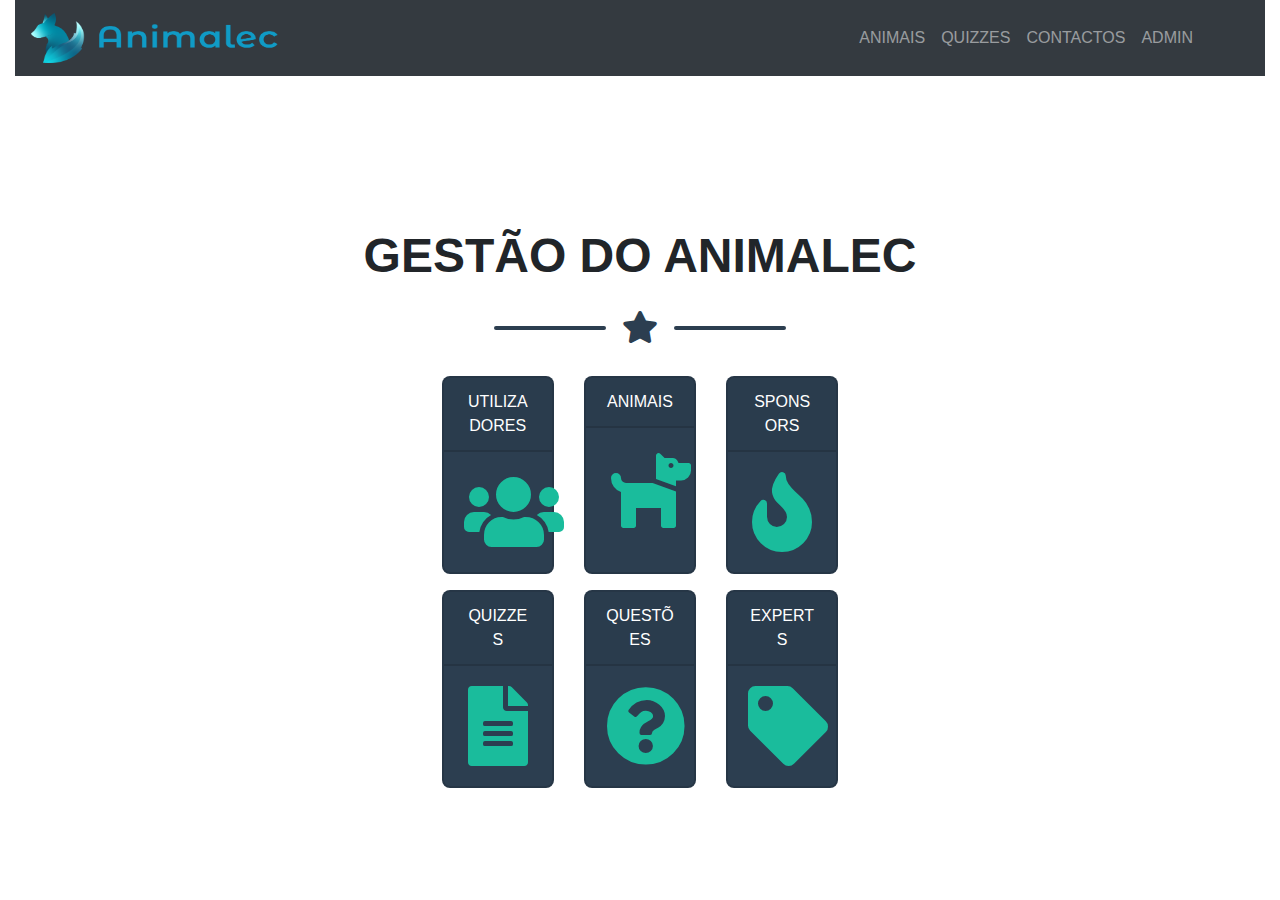
<file: prototipo/index.html>
<!DOCTYPE html>
<html lang="pt">

<head>
    <meta charset="utf-8">
    <meta http-equiv="X-UA-Compatible" content="IE=edge">
    <meta name="viewport" content="width=device-width,initial-scale=1.0">
    <link rel="icon" href="assets/favicon.ico">
    <title>ANIMALEC</title>
    <script src="js/jquery.min.js"></script>
    <script src="js/bootstrap.min.js"></script>
    <!--link rel="stylesheet" href="css/all.css"-->
    <link rel="stylesheet" href="https://use.fontawesome.com/releases/v5.6.3/css/all.css">
    <!--CSS Animalec-->
    <link rel="stylesheet" href="css/style.css">
</head>

<body class="container-fluid">
    <div>
        <nav class="navbar navbar-dark bg-dark navbar-expand-lg">
            <a class="navbar-brand" href="#">
                <img src="./assets/animalec-logo.png" width="250" height="50" class="d-inline-block align-top" alt="">
            </a>
            <button class="navbar-toggler" type="button" data-toggle="collapse" data-target="#">
                <span class="navbar-toggler-icon"></span>
            </button>
            <div class="collapse navbar-collapse" id="collapsibleNavbar">
                <ul class="navbar-nav ml-auto mr-5">
                    <li class="nav-item"><a href="#" class="nav-link" target="#">ANIMAIS</a>
                    </li>
                    <li class="nav-item"><a href="#" class="nav-link" target="#">QUIZZES</a>
                    </li>
                    <li class="nav-item"><a href="#" class="nav-link" target="#">CONTACTOS</a></li>
                    <li class="nav-item"><a href="index.html" class="nav-link" target="#">ADMIN</a></li>
            </div>
            </ul>

        </nav>
    </div>

    <section class="page-section">

        <div class="container">
            <div class="row text-center">
                <div class="col">
                    <h2 class="page-section-heading mt-5">GESTÃO DO ANIMALEC</h2>
                </div>
            </div>
            <div class="row text-center">
                <div class="col">
                    <div class="divider-custom">
                        <div class="divider-custom-line"></div>
                        <div class="divider-custom-icon"><i class="fas fa-star"></i></div>
                        <div class="divider-custom-line"></div>
                    </div>
                </div>
            </div>
        </div>

        <div class="row">
            <div class="col-4"></div>
            <div class="col-4">
                <div class="card-deck">
                    <div class="card text-center bg-secondary text-white">
                        <div class="card-header">
                            <div>UTILIZADORES</div>
                        </div>
                        <div class="card-body">
                            <a href="#" class=""><i class="fas fa-users fa-5x icons"></i></a>
                        </div>
                    </div>
                    <div class="card text-center bg-secondary text-white">
                        <div class="card-header">
                            <div>ANIMAIS</div>
                        </div>
                        <div class="card-body">
                            <a href="#" class=""><i class="fas fa-dog fa-5x icons"></i></a>
                        </div>
                    </div>

                    <div class="card text-center bg-secondary text-white">
                        <div class="card-header">
                            <div>SPONSORS</div>
                        </div>
                        <div class="card-body">

                            <a href="sponsors.html" class=""><i class="fas fa-fire fa-5x icons"></i></a>
                        </div>
                    </div>
                </div>
                <div class="mt-3 card-deck">
                    <div class="card text-center bg-secondary text-white">
                        <div class="card-header">
                            <div>QUIZZES</div>
                        </div>
                        <div class="card-body">
                            <a href="#" class=""><i class="fas fa-file-alt fa-5x icons"></i></a>
                        </div>
                    </div>
                    <div class="card text-center bg-secondary text-white">
                        <div class="card-header">
                            <div>QUESTÕES</div>
                        </div>
                        <div class="card-body">
                            <a href="#" class=""><i class="fas fa-question-circle fa-5x icons"></i></a>
                        </div>
                    </div>
                    <div class="card text-center bg-secondary text-white">

                        <div class="card-header">
                            <div>EXPERTS</div>
                        </div>
                        <div class="card-body">
                            <a href="experts.html" class=""><i class="fas fa-tag fa-5x icons"></i></a>
                        </div>
                    </div>
                </div>
            </div>
        </div>

    </section>

</body>

</html>
</file>
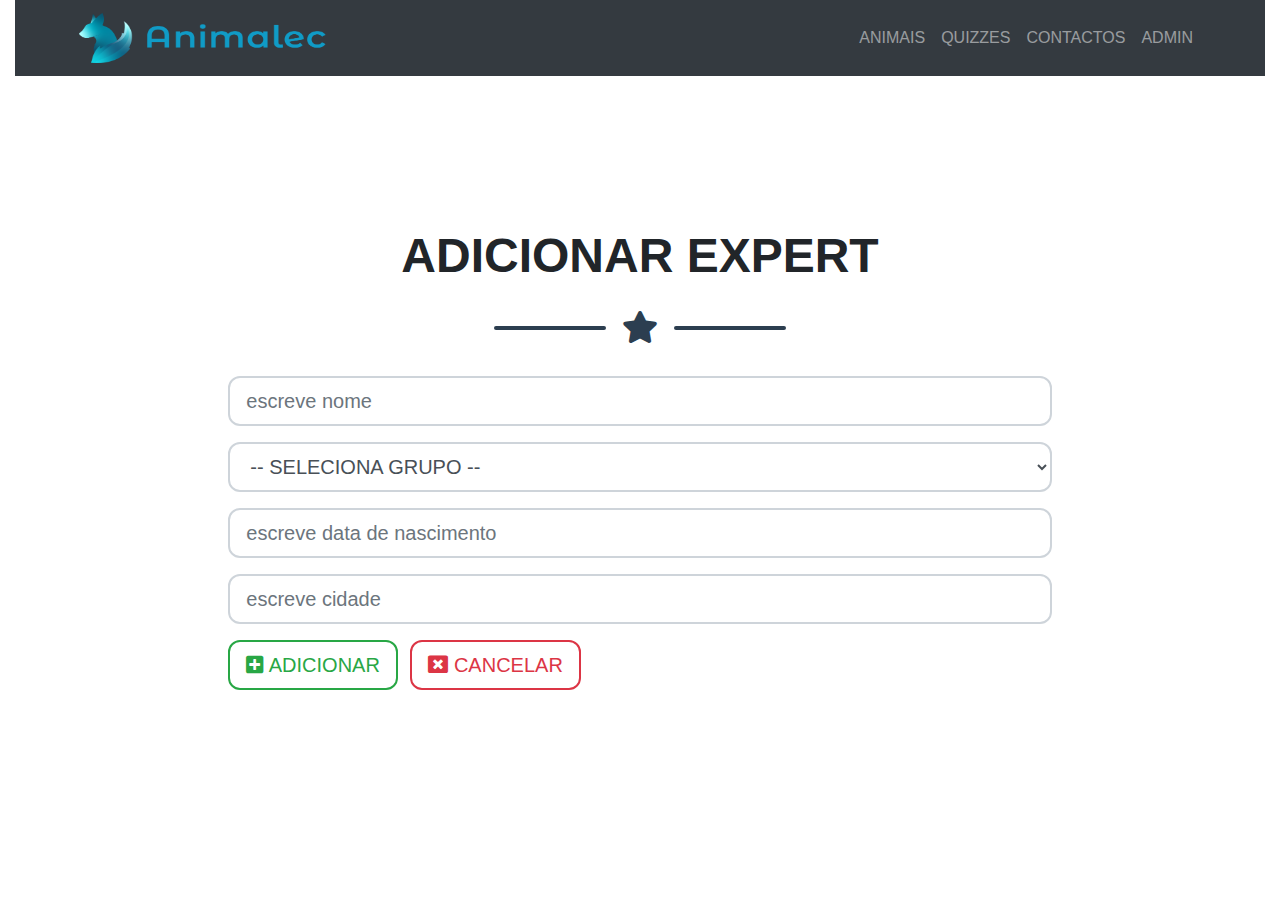
<file: prototipo/addExperts.html>
<!DOCTYPE html>
<html lang="pt">

<head>
    <meta charset="UTF-8">
    <link rel="icon" href="assets/favicon.ico">
    <title>ANIMALEC</title>
    <script src="js/jquery.min.js"></script>
    <script src="js/bootstrap.min.js"></script>
    <!--link rel="stylesheet" href="css/all.css"-->
    <link rel="stylesheet" href="https://use.fontawesome.com/releases/v5.6.3/css/all.css">
    <!--CSS Animalec-->
    <link rel="stylesheet" href="css/style.css">
</head>

<body class="container-fluid">
    <div>
        <nav class="navbar navbar-dark bg-dark navbar-expand-lg">
            <a href="#" class="navbar-brand ml-5">
                <img class="router-link-active" src="assets/animalec-logo.png" title="Página principal do Animalec"
                    style="width: 250px; height: 50px;">
            </a>
            <button class="navbar-toggler" type="button" data-toggle="collapse" data-target="#collapsibleNavbar">
                <span class="navbar-toggler-icon"></span>
            </button>
            <div class="collapse navbar-collapse" id="collapsibleNavbar">
                <ul class="navbar-nav ml-auto mr-5">
                    <li class="nav-item"><a href="#" class="nav-link" target="_self">ANIMAIS</a>
                    </li>
                    <li class="nav-item"><a href="#" class="nav-link" target="_self">QUIZZES</a>
                    </li>
                    <li class="nav-item"><a href="#" class="nav-link" target="_self">CONTACTOS</a></li>
                    <li class="nav-item"><a href="index.html" class="nav-link" target="_self">ADMIN</a></li>
            </div>
            </ul>
        </nav>
    </div>

    <section class="page-section">

        <div class="container">
            <div class="row text-center">
                <div class="col">
                    <h2 class="page-section-heading mt-5">ADICIONAR EXPERT</h2>
                </div>
            </div>
            <div class="row text-center">
                <div class="col">
                    <div class="divider-custom">
                        <div class="divider-custom-line"></div>
                        <div class="divider-custom-icon"><i class="fas fa-star"></i></div>
                        <div class="divider-custom-line"></div>
                    </div>
                </div>
            </div>
        </div>
        <!---->
        <div class="row">
            <div class="col-2"></div>

            <div class="col">
                <form>
                    <div class="form-group"><input type="text" id="txtName" placeholder="escreve nome"
                            required="required" class="form-control form-control-lg"></div>
                    <div class="form-group"><select id="sltGroup" required="required"
                            class="form-control form-control-lg">
                            <option value="">-- SELECIONA GRUPO --</option>
                            <option value="anfibio">ANFÍBIO</option>
                            <option value="ave">AVE</option>
                            <option value="mamífero">MAMÍFERO</option>
                            <option value="peixe">PEIXE</option>
                            <option value="reptil">RÉPTIL</option>
                        </select></div>
                    <div class="form-group"><input type="text" onmouseenter="(this.type='date')"
                            onmouseleave="(this.type='text')" id="txtBirthDate" placeholder="escreve data de nascimento"
                            required="required" class="form-control form-control-lg"></div>
                    <div class="form-group"><input type="text" id="txtCity" placeholder="escreve cidade"
                            class="form-control form-control-lg"></div>
                    <button type="submit" class="btn btn-outline-success btn-lg mr-2"><i class="fas fa-plus-square"></i>
                        ADICIONAR</button>
                    <a href="experts.html" class="btn btn-outline-danger btn-lg router-link-active"><i
                            class="fas fa-window-close"></i> CANCELAR</a>
                </form>
            </div>

            <div class="col-2"></div>

        </div>


    </section>

</body>

</html>
</file>
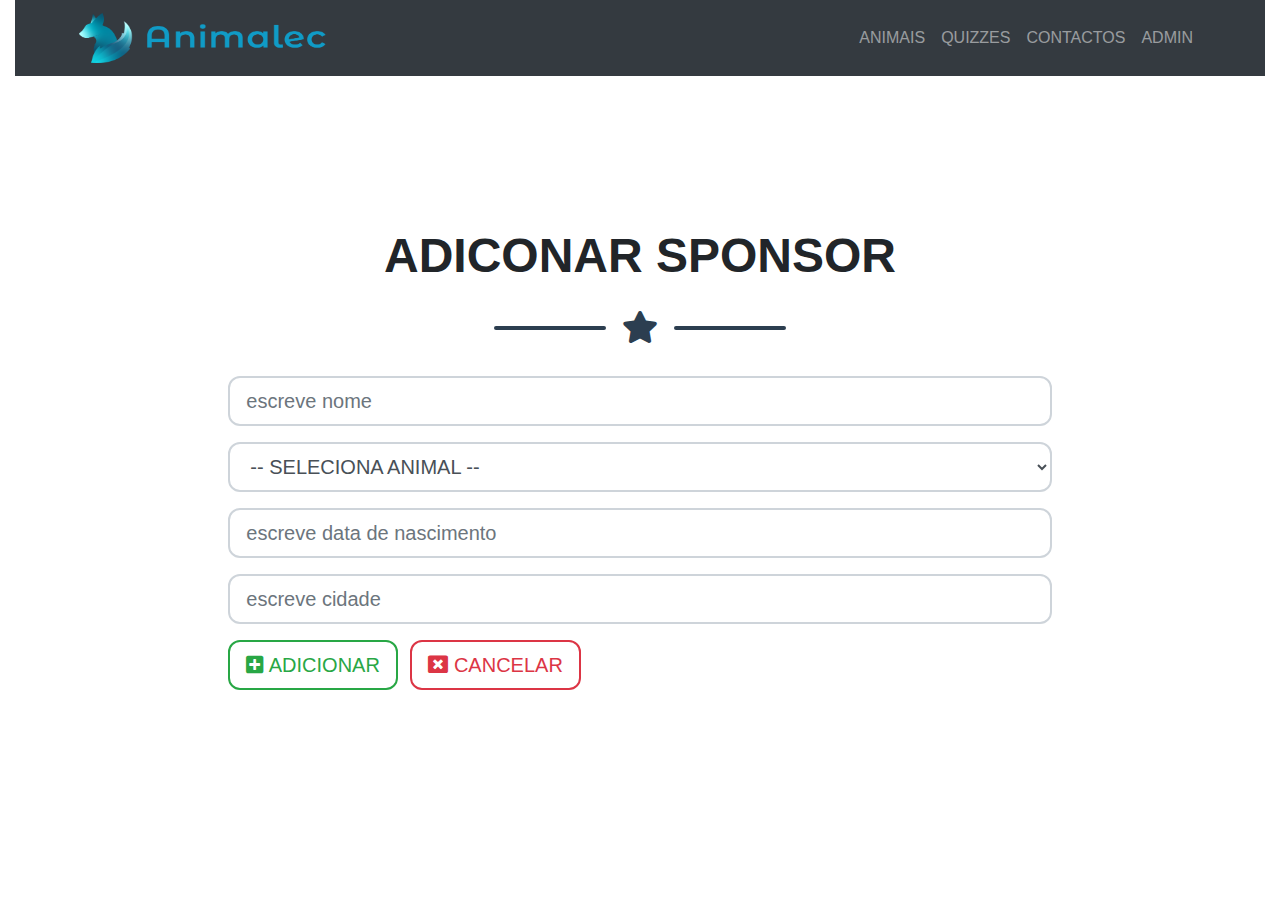
<file: prototipo/addSponsors.html>
<!DOCTYPE html>
<html lang="pt">

<head>
    <meta charset="UTF-8">
    <link rel="icon" href="assets/favicon.ico">
    <title>ANIMALEC</title>
    <script src="js/jquery.min.js"></script>
    <script src="js/bootstrap.min.js"></script>
    <!--link rel="stylesheet" href="css/all.css"-->
    <link rel="stylesheet" href="https://use.fontawesome.com/releases/v5.6.3/css/all.css">
    <!--CSS Animalec-->
    <link rel="stylesheet" href="css/style.css">
</head>

<body class="container-fluid">
    <div>
        <nav class="navbar navbar-dark bg-dark navbar-expand-lg">
            <a href="#" class="navbar-brand ml-5">
                <img class="router-link-active" src="assets/animalec-logo.png" title="Página principal do Animalec"
                    style="width: 250px; height: 50px;">
            </a>
                <button class="navbar-toggler" type="button" data-toggle="collapse" data-target="#collapsibleNavbar">
                    <span class="navbar-toggler-icon"></span>
                </button>
                <div class="collapse navbar-collapse" id="collapsibleNavbar">
                    <ul class="navbar-nav ml-auto mr-5">
                        <li class="nav-item"><a href="#" class="nav-link" target="_self">ANIMAIS</a>
                        </li>
                        <li class="nav-item"><a href="#" class="nav-link" target="_self">QUIZZES</a>
                        </li>
                        <li class="nav-item"><a href="#" class="nav-link" target="_self">CONTACTOS</a></li>
                        <li class="nav-item"><a href="index.html" class="nav-link" target="_self">ADMIN</a></li>
                </div>
                </ul>
            </nav>
        </div>

        <section class="page-section">

            <div class="container">
                <div class="row text-center">
                    <div class="col">
                        <h2 class="page-section-heading mt-5">ADICONAR SPONSOR</h2>
                    </div>
                </div>
                <div class="row text-center">
                    <div class="col">
                        <div class="divider-custom">
                            <div class="divider-custom-line"></div>
                            <div class="divider-custom-icon"><i class="fas fa-star"></i></div>
                            <div class="divider-custom-line"></div>
                        </div>
                    </div>
                </div>
            </div>

            <!---->
            <div class="row">
                <div class="col-2"></div>

                <div class="col">
                    <form>
                        <div class="form-group"><input type="text" id="txtName" placeholder="escreve nome"
                                required="required" class="form-control form-control-lg"></div>
                        <div class="form-group"><select id="sltGroup" required="required"
                                class="form-control form-control-lg">
                                <option value="">-- SELECIONA ANIMAL --</option>
                                <option value="chimpanzé">CHIMPAZÉ</option>
                                <option value="tigre">TIGRE</option>
                                <option value="pardal">PARDAL</option>
                                <option value="gato">GATO</option>
                                <option value="cao">CÃO</option>
                                <option value="leao">LEÃO</option>
                                <option value="castor">CASTOR</option>
                            </select></div>
                        <div class="form-group"><input type="text" onmouseenter="(this.type='date')"
                                onmouseleave="(this.type='text')" id="txtBirthDate"
                                placeholder="escreve data de nascimento" required="required"
                                class="form-control form-control-lg"></div>
                        <div class="form-group"><input type="text" id="txtCity" placeholder="escreve cidade"
                                class="form-control form-control-lg"></div>
                        <button type="submit" class="btn btn-outline-success btn-lg mr-2"><i
                                class="fas fa-plus-square"></i>
                            ADICIONAR</button>
                        <a href="sponsors.html" class="btn btn-outline-danger btn-lg router-link-active"><i
                                class="fas fa-window-close"></i> CANCELAR</a>
                    </form>
                </div>

                <div class="col-2"></div>

            </div>

        </section>

</body>

</html>
</file>
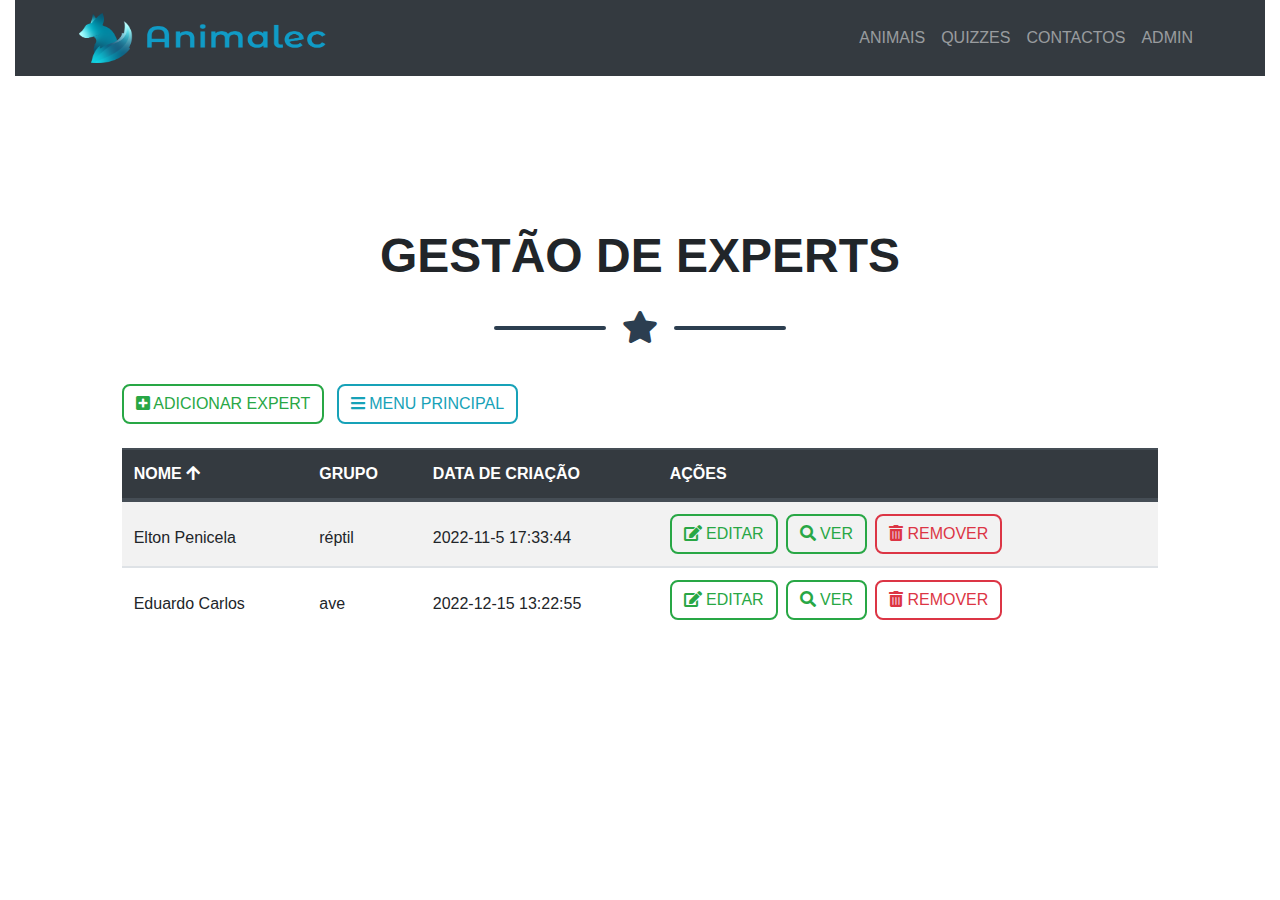
<file: prototipo/experts.html>
<!DOCTYPE html>
<html lang="pt">

<head>
    <meta charset="UTF-8">
    <link rel="icon" href="assets/favicon.ico">
    <title>ANIMALEC</title>
    <script src="js/jquery.min.js"></script>
    <script src="js/bootstrap.min.js"></script>
    <!--link rel="stylesheet" href="css/all.css"-->
    <link rel="stylesheet" href="https://use.fontawesome.com/releases/v5.6.3/css/all.css">
    <!--CSS Animalec-->
    <link rel="stylesheet" href="css/style.css">
</head>

<body class="container-fluid">

        <!-- Barra Navegação -->
        <div>
            <nav class="navbar navbar-dark bg-dark navbar-expand-lg">
                <a href="#" class="navbar-brand ml-5">
                    <img class="router-link-active" src="assets/animalec-logo.png" title="Página principal do Animalec"
                        style="width: 250px; height: 50px;">
                </a>
                <button class="navbar-toggler" type="button" data-toggle="collapse" data-target="#collapsibleNavbar">
                    <span class="navbar-toggler-icon"></span>
                </button>
                <div class="collapse navbar-collapse" id="collapsibleNavbar">
                    <ul class="navbar-nav ml-auto mr-5">
                        <li class="nav-item"><a href="#" class="nav-link" target="_self">ANIMAIS</a>
                        </li>
                        <li class="nav-item"><a href="#" class="nav-link" target="_self">QUIZZES</a>
                        </li>
                        <li class="nav-item"><a href="#" class="nav-link" target="_self">CONTACTOS</a></li>
                        <li class="nav-item"><a href="index.html" class="nav-link" target="_self">ADMIN</a></li>
                </div>
                </ul>
            </nav>
        </div>
        <!-- ./Barra Navegação -->

        <section class="page-section">

            <div class="container">
                <div class="row text-center">
                    <div class="col">
                        <h2 class="page-section-heading mt-5">GESTÃO DE EXPERTS</h2>
                    </div>
                </div>
                <div class="row text-center">
                    <div class="col">
                        <div class="divider-custom">
                            <div class="divider-custom-line"></div>
                            <div class="divider-custom-icon"><i class="fas fa-star"></i></div>
                            <div class="divider-custom-line"></div>
                        </div>
                    </div>
                </div>
            </div>

            <div class="row mb-4">
                <div class="col-1"></div>
                <div class="col">
                    <a href="addExperts.html" class="btn btn-outline-success mr-2 mt-2"><i
                            class="fas fa-plus-square"></i> ADICIONAR EXPERT</a>
                    <a href="index.html" class="btn btn-outline-info mr-2 mt-2 router-link-active"><i
                            class="fas fa-bars"></i> MENU PRINCIPAL</a>
                </div>
                <div class="col-1"></div>
                
            </div>

            <div class="row">
                <div class="col-1"></div>

                <div class="col">
                    <table class="table table-striped">
                        <thead class="thead-dark">
                            <tr>
                                <th scope="col">NOME <i class="fas fa-arrow-up"></i></th>
                                <th scope="col">GRUPO</th>
                                <th scope="col">DATA DE CRIAÇÃO</th>
                                <th scope="col">AÇÕES</th>
                            </tr>
                        </thead>
                        <tbody>
                            <tr>
                                <td class="pt-4">Elton Penicela</td>
                                <td class="pt-4">réptil</td>
                                <td class="pt-4">
                                    2022-11-5 17:33:44
                                </td>
                                <td><button class="btn btn-outline-success mr-2"><i class="fas fa-edit"></i> EDITAR
                                    </button><button type="button" class="btn btn-outline-success mr-2"><i
                                            class="fas fa-search"></i> VER </button><button type="button"
                                        class="btn btn-outline-danger mr-2"><i class="fas fa-trash-alt"></i> REMOVER
                                    </button></td>
                            </tr>
                            <tr>
                                <td class="pt-4">Eduardo Carlos</td>
                                <td class="pt-4">ave</td>
                                <td class="pt-4">
                                    2022-12-15 13:22:55
                                </td>
                                <td><button class="btn btn-outline-success mr-2"><i class="fas fa-edit"></i> EDITAR
                                    </button><button type="button" class="btn btn-outline-success mr-2"><i
                                            class="fas fa-search"></i> VER </button><button type="button"
                                        class="btn btn-outline-danger mr-2"><i class="fas fa-trash-alt"></i> REMOVER
                                    </button></td>
                            </tr>
                        </tbody>
                    </table>
                </div>

                <div class="col-1"></div>

            </div>


        </section>

</body>

</html>
</file>
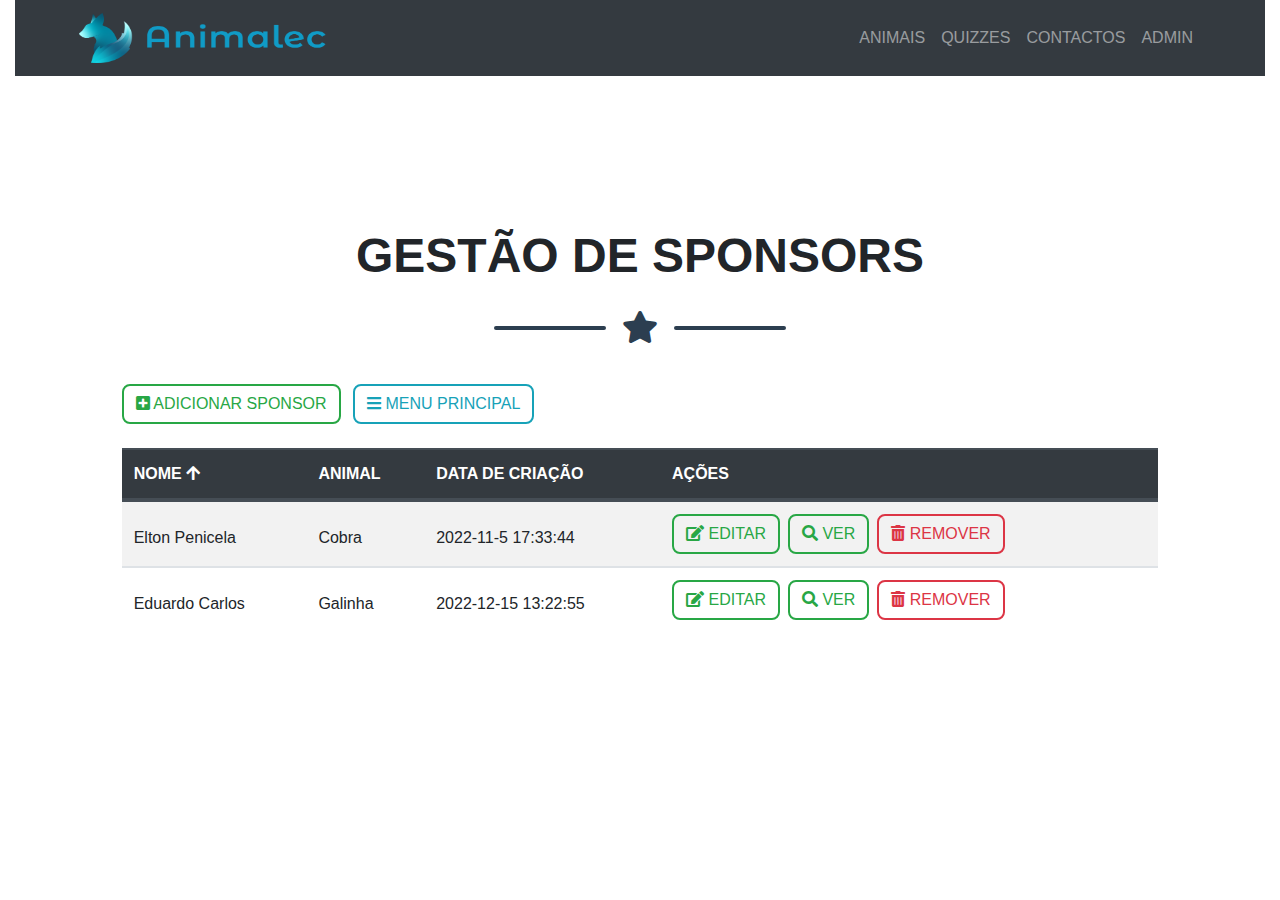
<file: prototipo/sponsors.html>
<!DOCTYPE html>
<html lang="pt">

<head>
    <meta charset="UTF-8">
    <link rel="icon" href="assets/favicon.ico">
    <title>ANIMALEC</title>
    <script src="js/jquery.min.js"></script>
    <script src="js/bootstrap.min.js"></script>
    <!--link rel="stylesheet" href="css/all.css"-->
    <link rel="stylesheet" href="https://use.fontawesome.com/releases/v5.6.3/css/all.css">
    <!--CSS Animalec-->
    <link rel="stylesheet" href="css/style.css">
</head>

<body class="container-fluid">
    <div>
        <nav class="navbar navbar-dark bg-dark navbar-expand-lg">
            <a href="#" class="navbar-brand ml-5">
                <img class="router-link-active" src="assets/animalec-logo.png" title="Página principal do Animalec"
                    style="width: 250px; height: 50px;">
            </a>
                <button class="navbar-toggler" type="button" data-toggle="collapse" data-target="#collapsibleNavbar">
                    <span class="navbar-toggler-icon"></span>
                </button>
                <div class="collapse navbar-collapse" id="collapsibleNavbar">
                    <ul class="navbar-nav ml-auto mr-5">
                        <li class="nav-item"><a href="#" class="nav-link" target="_self">ANIMAIS</a>
                        </li>
                        <li class="nav-item"><a href="#" class="nav-link" target="_self">QUIZZES</a>
                        </li>
                        <li class="nav-item"><a href="#" class="nav-link" target="_self">CONTACTOS</a></li>
                        <li class="nav-item"><a href="index.html" class="nav-link" target="_self">ADMIN</a></li>
                </div>
                </ul>
            </nav>
        </div>

        <section class="page-section">

            <div class="container">
                <div class="row text-center">
                    <div class="col">
                        <h2 class="page-section-heading mt-5">GESTÃO DE SPONSORS</h2>
                    </div>
                </div>
                <div class="row text-center">
                    <div class="col">
                        <div class="divider-custom">
                            <div class="divider-custom-line"></div>
                            <div class="divider-custom-icon"><i class="fas fa-star"></i></div>
                            <div class="divider-custom-line"></div>
                        </div>
                    </div>
                </div>
            </div>

            <div class="row mb-4">
                <div class="col-1"></div>
                <div class="col">
                    <a href="addSponsors.html" class="btn btn-outline-success mr-2 mt-2"><i
                            class="fas fa-plus-square"></i> ADICIONAR SPONSOR</a>
                    <a href="index.html" class="btn btn-outline-info mr-2 mt-2 router-link-active"><i
                            class="fas fa-bars"></i> MENU PRINCIPAL</a>
                </div>
                <div class="col-1"></div>
            </div>

            <div class="row">
                <div class="col-1"></div>

                <div class="col">
                    <table class="table table-striped">
                        <thead class="thead-dark">
                            <tr>
                                <th scope="col">NOME <i class="fas fa-arrow-up"></i></th>
                                <th scope="col">ANIMAL</th>
                                <th scope="col">DATA DE CRIAÇÃO</th>
                                <th scope="col">AÇÕES</th>
                            </tr>
                        </thead>
                        <tbody>
                            <tr>
                                <td class="pt-4">Elton Penicela</td>
                                <td class="pt-4">Cobra</td>
                                <td class="pt-4">
                                    2022-11-5 17:33:44
                                </td>
                                <td><button class="btn btn-outline-success mr-2"><i class="fas fa-edit"></i> EDITAR
                                    </button><button type="button" class="btn btn-outline-success mr-2"><i
                                            class="fas fa-search"></i> VER </button><button type="button"
                                        class="btn btn-outline-danger mr-2"><i class="fas fa-trash-alt"></i> REMOVER
                                    </button></td>
                            </tr>
                            <tr>
                                <td class="pt-4">Eduardo Carlos</td>
                                <td class="pt-4">Galinha</td>
                                <td class="pt-4">
                                    2022-12-15 13:22:55
                                </td>
                                <td><button class="btn btn-outline-success mr-2"><i class="fas fa-edit"></i> EDITAR
                                    </button><button type="button" class="btn btn-outline-success mr-2"><i
                                            class="fas fa-search"></i> VER </button><button type="button"
                                        class="btn btn-outline-danger mr-2"><i class="fas fa-trash-alt"></i> REMOVER
                                    </button></td>
                            </tr>
                        </tbody>
                    </table>
                </div>

                <div class="col-1"></div>

        </section>

</body>

</html>
</file>
